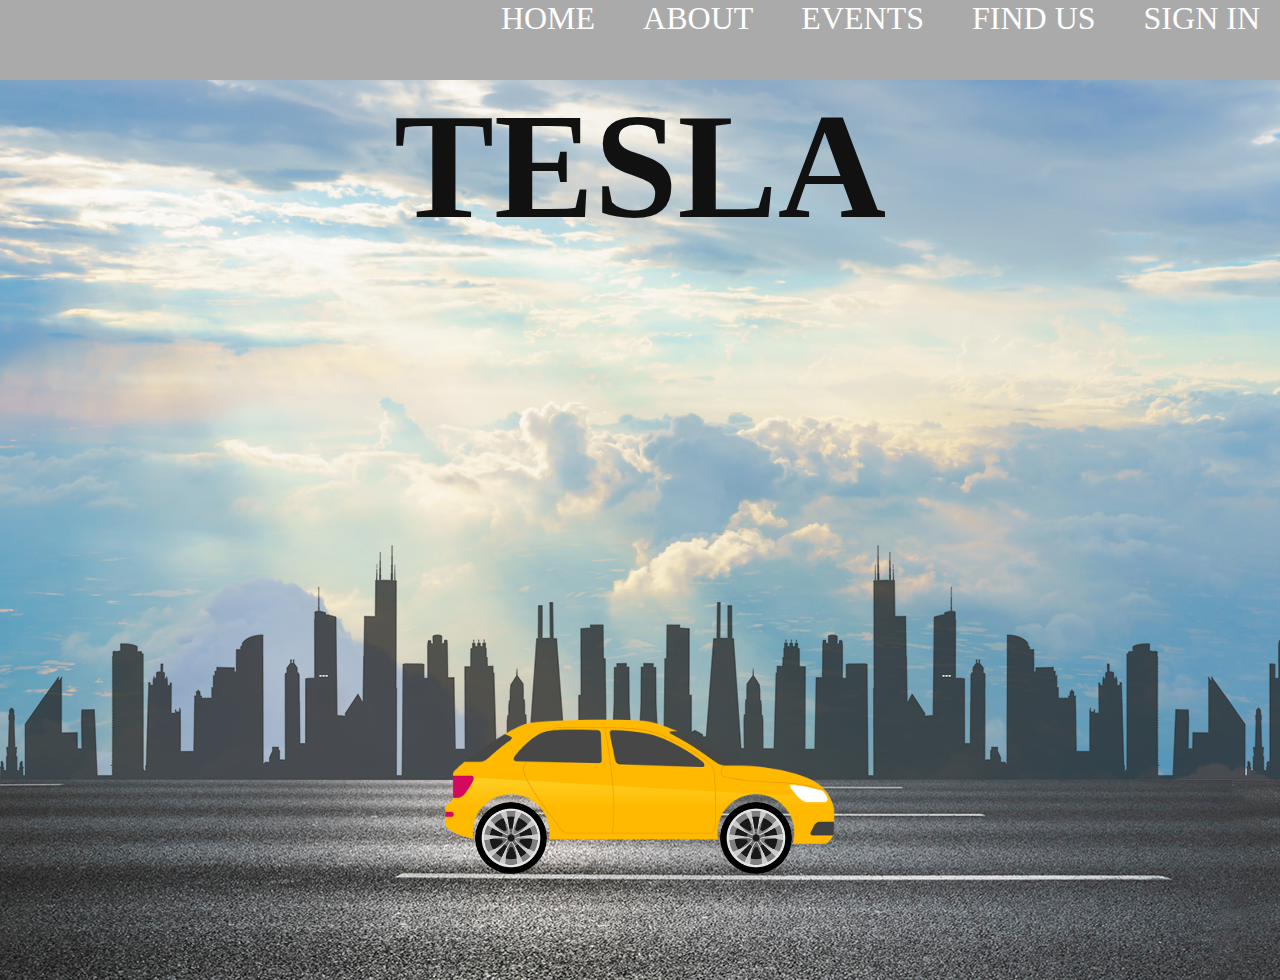
<file: index.html>
<!DOCTYPE html>
<html>
<head>
	<title>Tesla|Home</title>
	<link rel="stylesheet" href="styleanimation.css">
	<link rel="shortcut icon"href="icon.jpg"type="image/x-icon">
</head>
<body>

	  <div class="wrapper">

  <nav>
      <ul>
           <li><a href="home.html">HOME</a></li>
           <li><a href="about.html">ABOUT</a></li>
           <li><a href="event.html">EVENTS</a></li>
           <li><a href="contactus.html">FIND US</a></li>
           <li><a href="signin.html">SIGN IN</a></li>
     </ul>
  </nav>
</div>



	  <div class="hero">
	  	<h1><center>
       	<span>T</span>
       	<span>E</span>
       	<span>S</span>
       	<span>L</span>
       	<span>A</span>
       	</center>
       </h1>
	  	
	  	<div class="highway"></div>
	  	<div class="city"></div>
	  	<div class="car">
	  		<img src="car.png">
	  	</div>
	  	<div class="wheel">
	  		<img src="wheel.png" class="back-wheel">
	  	    <img src="wheel.png" class="front-wheel">
	  	</div>

	  </div>
	<!-- Global site tag (gtag.js) - Google Analytics -->
<script async src="https://www.googletagmanager.com/gtag/js?id=G-FX8JVS40DX"></script>
<script>
  window.dataLayer = window.dataLayer || [];
  function gtag(){dataLayer.push(arguments);}
  gtag('js', new Date());

  gtag('config', 'G-FX8JVS40DX');
</script>

</body>
</html>
</file>
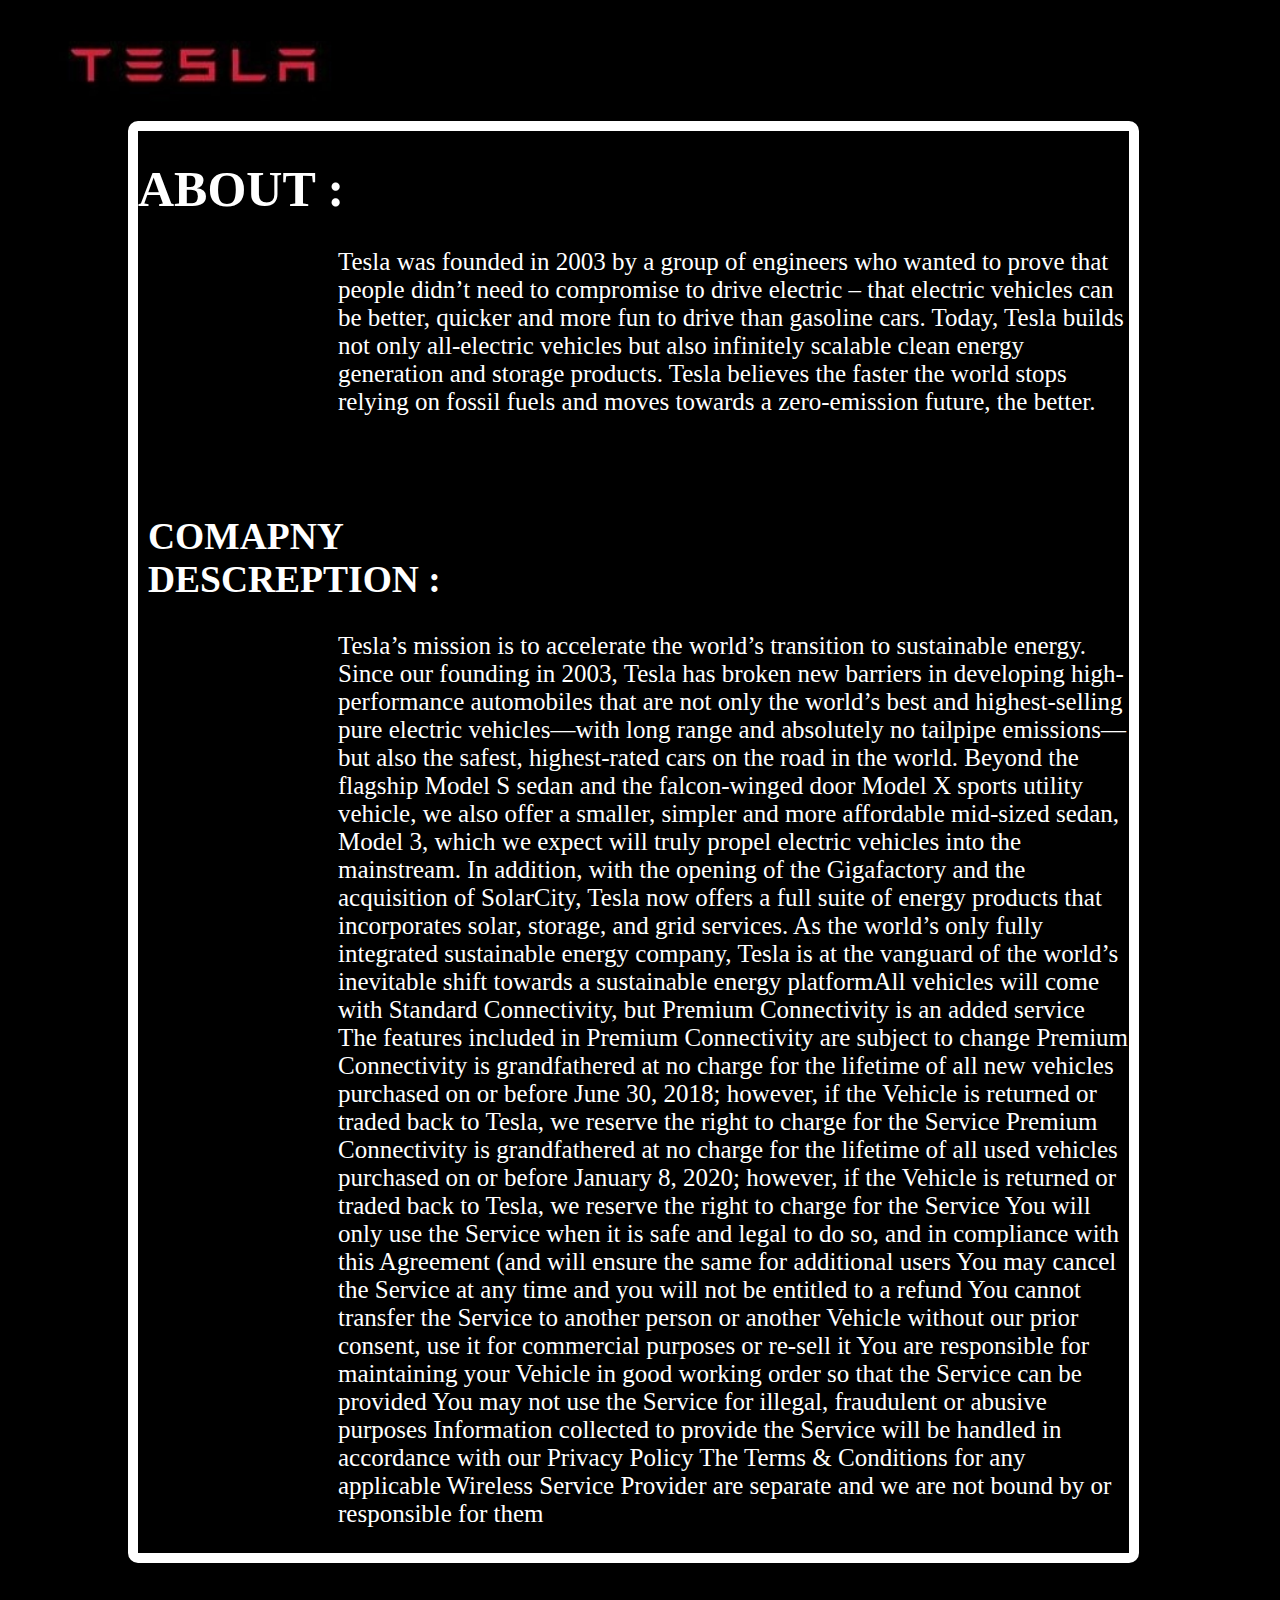
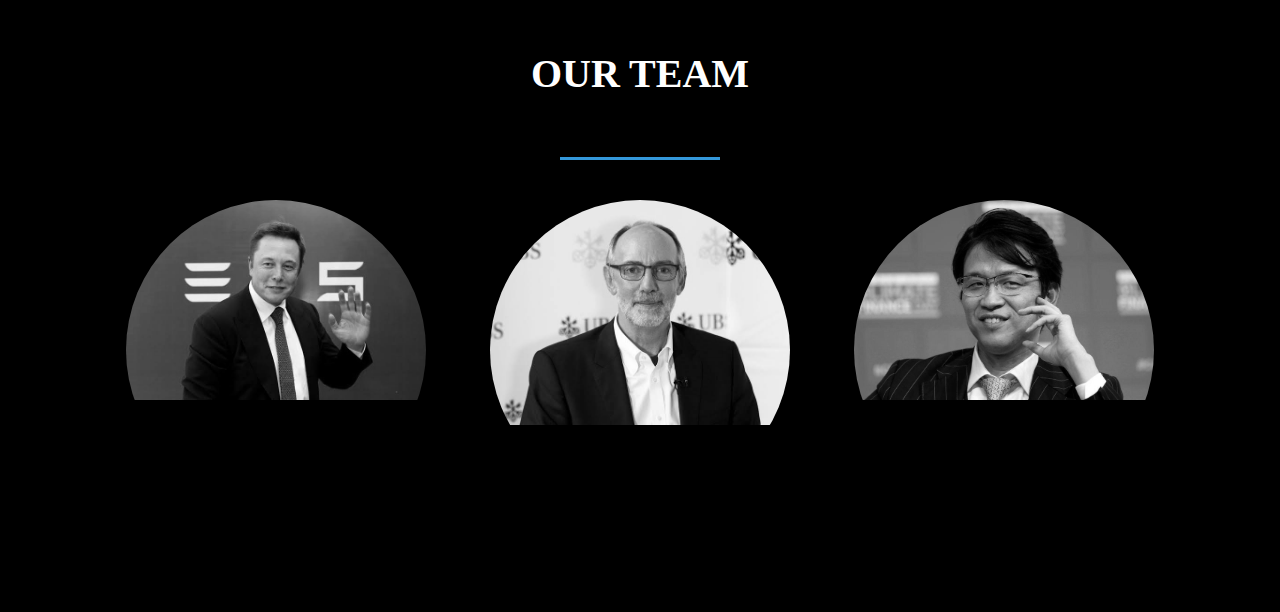
<file: about.html>
<!DOCTYPE html>
<html>
<head>
	<title>abut tesla</title>
</head>
<body>
	<link rel="stylesheet" href="styleabout.css">
	<body bgcolor="black">
    <img src="nametag.jpg">
    <div class="section">
    	<h1>ABOUT : </h1>
    	<p>Tesla was founded in 2003 by a group of engineers who wanted to prove that people didn’t need to compromise to drive electric – that electric vehicles can be better, quicker and more fun to drive than gasoline cars. Today, Tesla builds not only all-electric vehicles but also infinitely scalable clean energy generation and storage products. Tesla believes the faster the world stops relying on fossil fuels and moves towards a zero-emission future, the better.
</p>
       <h2>COMAPNY <br>DESCREPTION :</h2>
       <P>Tesla’s mission is to accelerate the world’s transition to sustainable energy. Since our founding in 2003, Tesla has broken new barriers in developing high-performance automobiles that are not only the world’s best and highest-selling pure electric vehicles—with long range and absolutely no tailpipe emissions—but also the safest, highest-rated cars on the road in the world. Beyond the flagship Model S sedan and the falcon-winged door Model X sports utility vehicle, we also offer a smaller, simpler and more affordable mid-sized sedan, Model 3, which we expect will truly propel electric vehicles into the mainstream.

       In addition, with the opening of the Gigafactory and the acquisition of SolarCity, Tesla now offers a full suite of energy products that incorporates solar, storage, and grid services. As the world’s only fully integrated sustainable energy company, Tesla is at the vanguard of the world’s inevitable shift towards a sustainable energy platformAll vehicles will come with Standard Connectivity, but Premium Connectivity is an added service
       The features included in Premium Connectivity are subject to change
       Premium Connectivity is grandfathered at no charge for the lifetime of all new vehicles purchased on or before June 30, 2018; however, if the Vehicle is returned or traded back to Tesla, we reserve the right to charge for the Service
       Premium Connectivity is grandfathered at no charge for the lifetime of all used vehicles purchased on or before January 8, 2020; however, if the Vehicle is returned or traded back to Tesla, we reserve the right to charge for the Service
       You will only use the Service when it is safe and legal to do so, and in compliance with this Agreement (and will ensure the same for additional users You may cancel the Service at any time and you will not be entitled to a refund
       You cannot transfer the Service to another person or another Vehicle without our prior consent, use it for commercial purposes or re-sell it
       You are responsible for maintaining your Vehicle in good working order so that the Service can be provided
       You may not use the Service for illegal, fraudulent or abusive purposes
       Information collected to provide the Service will be handled in accordance with our Privacy Policy
        The Terms & Conditions for any applicable Wireless Service Provider are separate and we are not bound by or responsible for them
</P>
    </div>
    <div class="team-section">
    	<h1>OUR TEAM</h1>
    	<div class="ps">
    	<span class="border"></span>
    	<a href="#p1"><img src="p1.jpeg"></a>
    	<a href="#p2"><img src="p2.jpeg"></a>
    	<a href="#p3"><img src="p3.jpeg"></a>
    </div>
    <div class="acer"id="p1">

    	<h1><center>:- CEO -:</center></h1>
        <span class="name"><h2><b>Elon Musk</b></h2></span>
    	<span class="border"></span>
    	<p>
    		Elon oversees the company's product strategy -- including the design, engineering and manufacturing of electric vehicles and battery products for consumers. He helped design the ground-breaking Tesla Roadster, for which he won an Index and a Global Green award. In October 2008, he took on the additional responsibility of overseeing daily operations as the company was ramping up Roadster production and accelerating the development of its second vehicle, Model S.
            Elon launched Tesla's regional sales and service centers across two continents and in May 2009 secured a $50 million investment and strategic partnership from Germany's Daimler. He spearheaded a successful cost-down program that enabled Tesla to achieve profitability in July 2009. He guides development of the Model S, the all-electric family sedan that is produced at the Tesla Factory in Northern California.
            Elon has been fascinated by electric cars for two decades. After earning bachelor's degrees in physics and business from the University of Pennsylvania, worked briefly on ultracapacitors at Pinnacle Research in Silicon Valley to understand their potential as an energy storage mechanism for EVs. He planned to do graduate studies at Stanford in materials science and applied physics but put school on hold to start Internet companies Zip2 and PayPal. In addition to his Tesla duties, he leads SpaceX,where he oversees the development and manufacturing of advanced rockets and spacecraft for missions to and beyond Earth orbit.

    	</p>
    </div>
     <div class="acer"id="p2">
     	<h1><center>:- VICE CEO -:</center></h1>
    	<span class="name"><h2><b>Ganesh Srivats</b></h2></span>
    	<span class="border"></span>
    	<p>
             usk provided the initial concept and financial capital for SolarCity, which was then co-founded in 2006 by his cousins Lyndon and Peter Rive.[174][175] By 2013, SolarCity was the second largest provider of solar power systems in the United States.[176] SolarCity was acquired by Tesla, Inc. in November 2016 and is currently a wholly owned subsidiary of Tesla.[141][177][178]
             The underlying motivation for funding both SolarCity and Tesla was to help combat global warming.[179][180] In 2012, Musk announced that SolarCity and Tesla would collaborate to use electric vehicle batteries to smooth the impact of rooftop solar on the power grid, with the program going live in 2013.[181]
             On June 17, 2014, Musk committed to building a SolarCity advanced production facility in Buffalo, New York, that would triple the size of the largest solar plant in the United States. Musk stated the plant will be "one of the single largest solar panel production plants in the world," and it will be followed by one or more even bigger facilities in subsequent years.[182] The Tesla Gigafactory 2 is a photovoltaic (PV) cell factory, leased by Tesla subsidiary SolarCity in Buffalo, New York. Construction on the factory started in 2014 and was completed in 2017.[183] Tesla accepted $750 million in public funds from New York Governor Andrew Cuomo as part of the Buffalo Billion project—a plan to invest money to help the economy of the Buffalo, New York area—to build the factory and infrastructure.
    	</p>
    </div>
 <div class="acer"id="p3">
 	<h1><center>:- MANAGING DIRECTOR -:</center></h1>
    	<span class="name"><h2><b>Zachary J. Kirkhorn</b></h2></span>
    	<span class="border"></span>
    	<p>
    		Zachary J. Kirkhorn is Tesla’s Chief Financial Officer, responsible for leading accounting, financial planning and analysis, treasury, M&A, tax, investor relations and internal audit. Prior to his appointment as CFO, Zachary was Vice President, Finance responsible for corporate financial planning and business operations for the company.
            Since joining Tesla in 2010, he has supported financial planning and execution of all major programs, including the original Roadster. Notably, he led finance for site selection and contract negotiations for Tesla’s first Gigafactory in Reno, Nevada, the deal structure for our battery manufacturing partnership with Panasonic and capital planning for the Model 3 program in both the US and China.Before Tesla, Zachary worked as a consultant at McKinsey & Company. He earned dual B.S.E. degrees in mechanical engineering and economics from the University of Pennsylvania and the Wharton School, as well as an M.B.A. from Harvard University.
    	</p>
    </div>


</div>
</body>
</html>
</file>
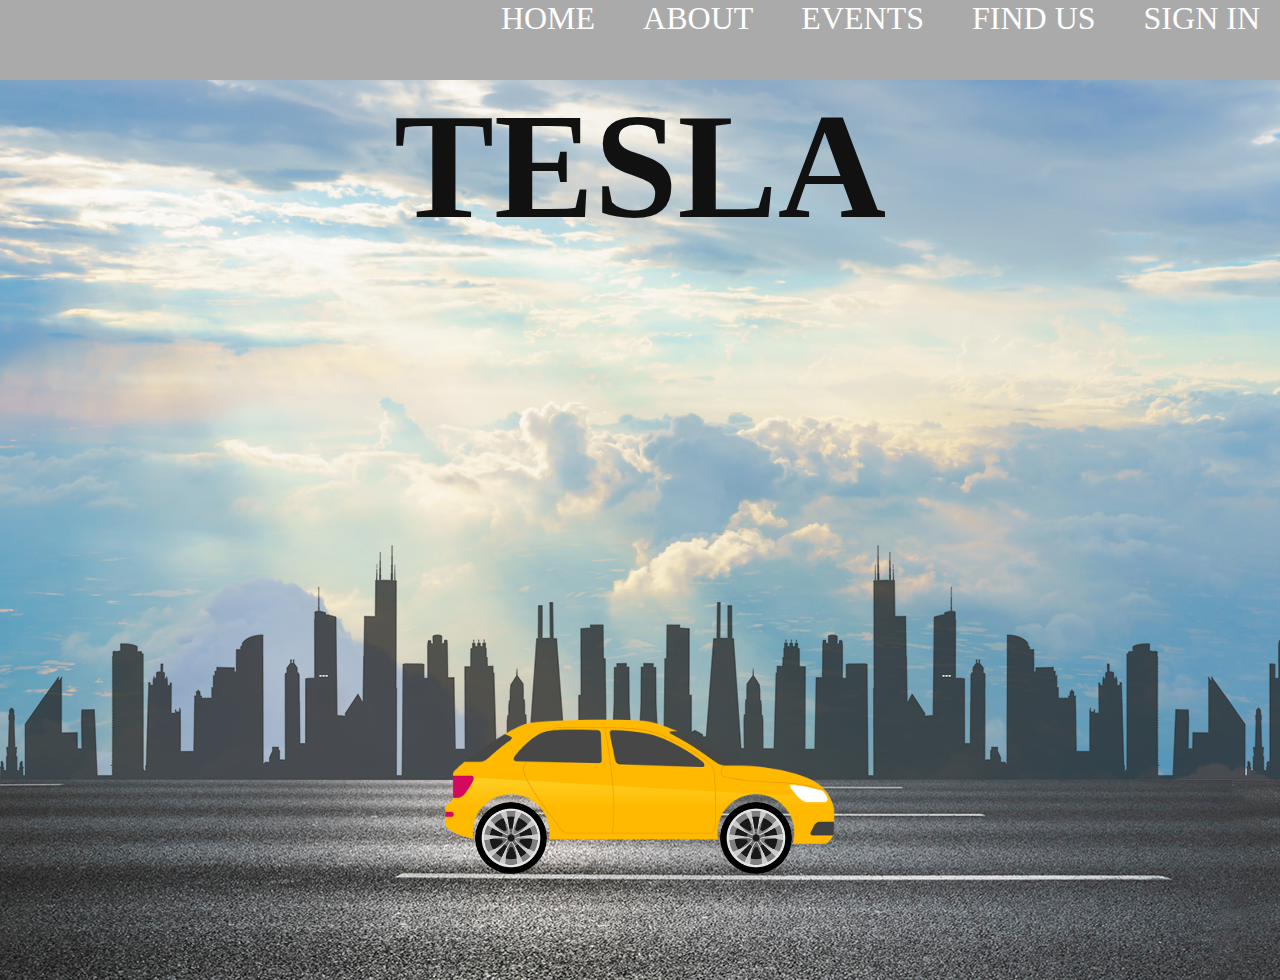
<file: animation.html>
<!DOCTYPE html>
<html>
<head>
	<title>car animation</title>
	<link rel="stylesheet" href="styleanimation.css">
	<link rel="shortcut icon"href="icon.jpg"type="image/x-icon">
</head>
<body>

	  <div class="wrapper">

  <nav>
      <ul>
           <li><a href="home.html">HOME</a></li>
           <li><a href="about.html">ABOUT</a></li>
           <li><a href="event.html">EVENTS</a></li>
           <li><a href="contactus.html">FIND US</a></li>
           <li><a href="signin.html">SIGN IN</a></li>
     </ul>
  </nav>
</div>



	  <div class="hero">
	  	<h1><center>
       	<span>T</span>
       	<span>E</span>
       	<span>S</span>
       	<span>L</span>
       	<span>A</span>
       	</center>
       </h1>
	  	
	  	<div class="highway"></div>
	  	<div class="city"></div>
	  	<div class="car">
	  		<img src="car.png">
	  	</div>
	  	<div class="wheel">
	  		<img src="wheel.png" class="back-wheel">
	  	    <img src="wheel.png" class="front-wheel">
	  	</div>

	  </div>

</body>
</html>
</file>
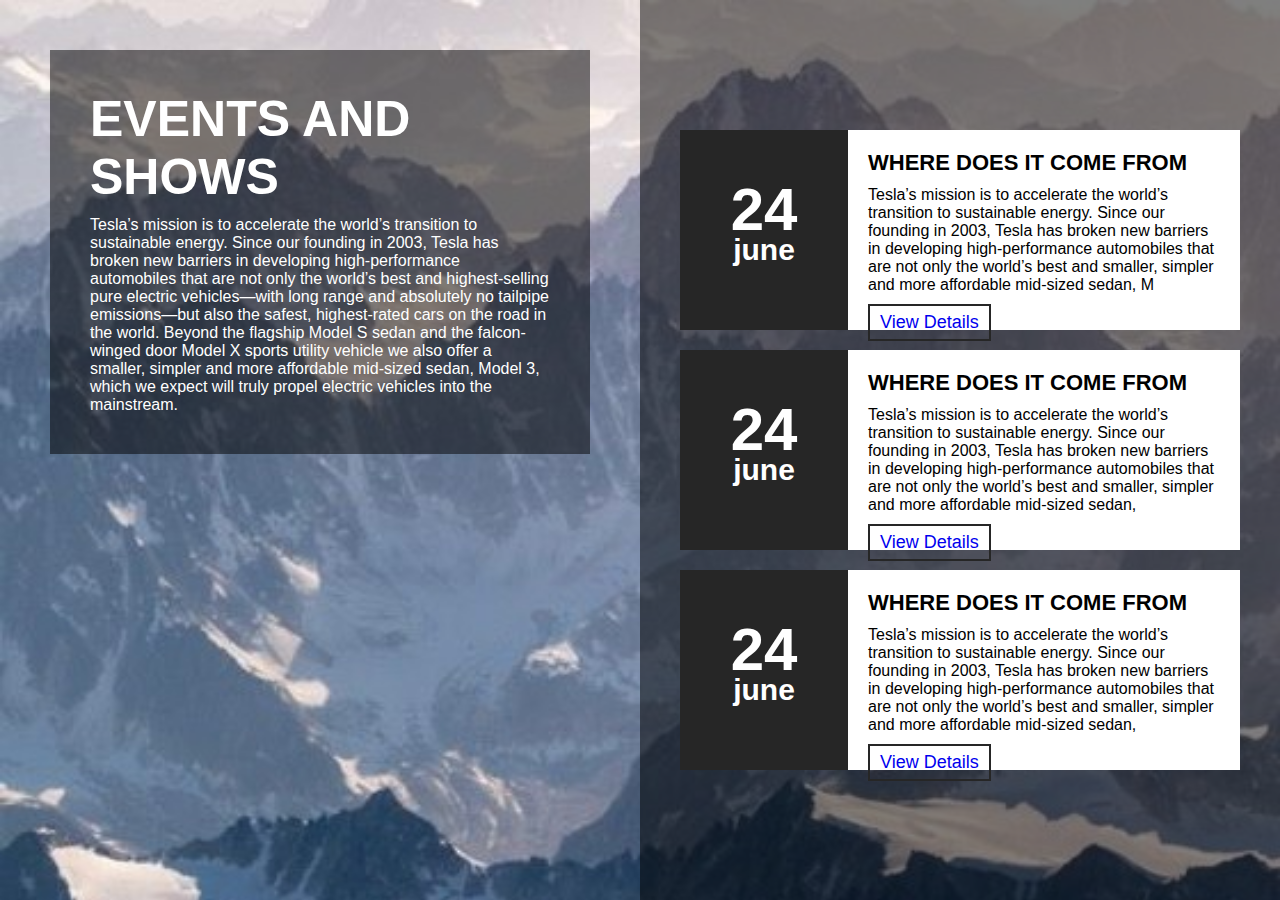
<file: event.html>
<!DOCTYPE html>
<html>
<head>
	<title></title>
	<link rel="stylesheet" type="text/css" href="styleevent.css">
	<link rel="shortcut icon"href="icon.jpg"type="image/x-icon">
</head>
</head>
<body>
	<section>
		<div class="leftbox">
			<div class="content">
				<h1>EVENTS AND SHOWS</h1>
				
			<P>Tesla’s mission is to accelerate the world’s transition to sustainable energy. Since our founding in 2003, Tesla has broken new barriers in developing high-performance automobiles that are not only the world’s best and highest-selling pure electric vehicles—with long range and absolutely no tailpipe emissions—but also the safest, highest-rated cars on the road in the world. Beyond the flagship Model S sedan and the falcon-winged door Model X sports utility vehicle we also offer a smaller, simpler and more affordable mid-sized sedan, Model 3, which we expect will truly propel electric vehicles into the mainstream.
			</P>
		</div>

		</div>
		<div class="events">
			<ul>
				<li>
					<div class="time">
					<h2>24<br><span>june</span></h2>
				</div>
				<div class="details">
					<h3>WHERE DOES IT COME FROM</h3>
					<P>Tesla’s mission is to accelerate the world’s transition to sustainable energy. Since our founding in 2003, Tesla has broken new barriers in developing high-performance automobiles that are not only the world’s best and smaller, simpler and more affordable mid-sized sedan, M</P>
					<a href="#">View Details</a>
				</div>
				<div style="clear: both;"></div>

				</li>
				<li>
					<div class="time">
					<h2>24<br><span>june</span></h2>
				</div>
				<div class="details">
					<h3>WHERE DOES IT COME FROM</h3>
					<P>Tesla’s mission is to accelerate the world’s transition to sustainable energy. Since our founding in 2003, Tesla has broken new barriers in developing high-performance automobiles that are not only the world’s best and smaller, simpler and more affordable mid-sized sedan,  
					</P>
					<a href="#">View Details</a>
				</div>
				<div style="clear: both;"></div>

				</li>
				<li>
					<div class="time">
					<h2>24<br><span>june</span></h2>
				</div>
				<div class="details">
					<h3>WHERE DOES IT COME FROM</h3>
					<P>Tesla’s mission is to accelerate the world’s transition to sustainable energy. Since our founding in 2003, Tesla has broken new barriers in developing high-performance automobiles that are not only the world’s best and smaller, simpler and more affordable mid-sized sedan,  
					</P>
					<a href="#">View Details</a>
				</div>
				<div style="clear: both;"></div>

				</li>
				
				
				
			</ul>
		</div>
	</section>
        
</body>
</html>
</file>
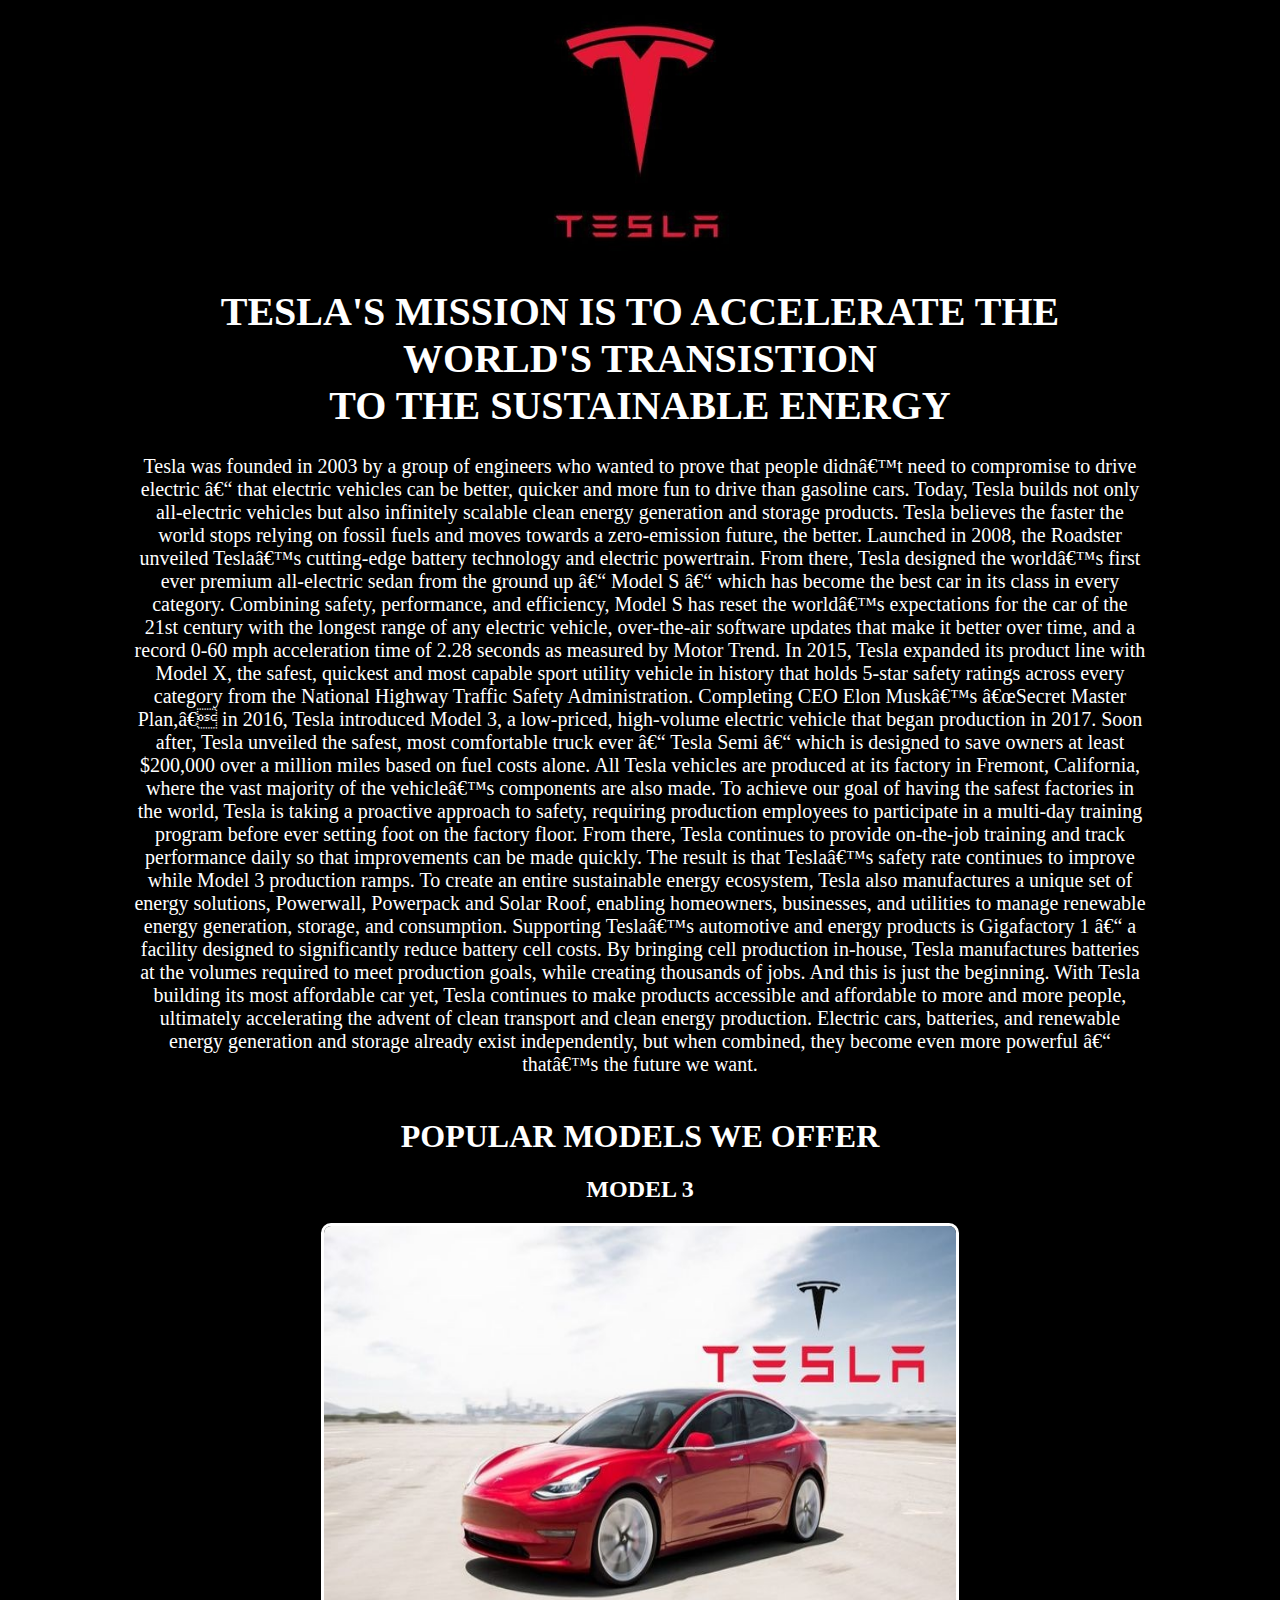
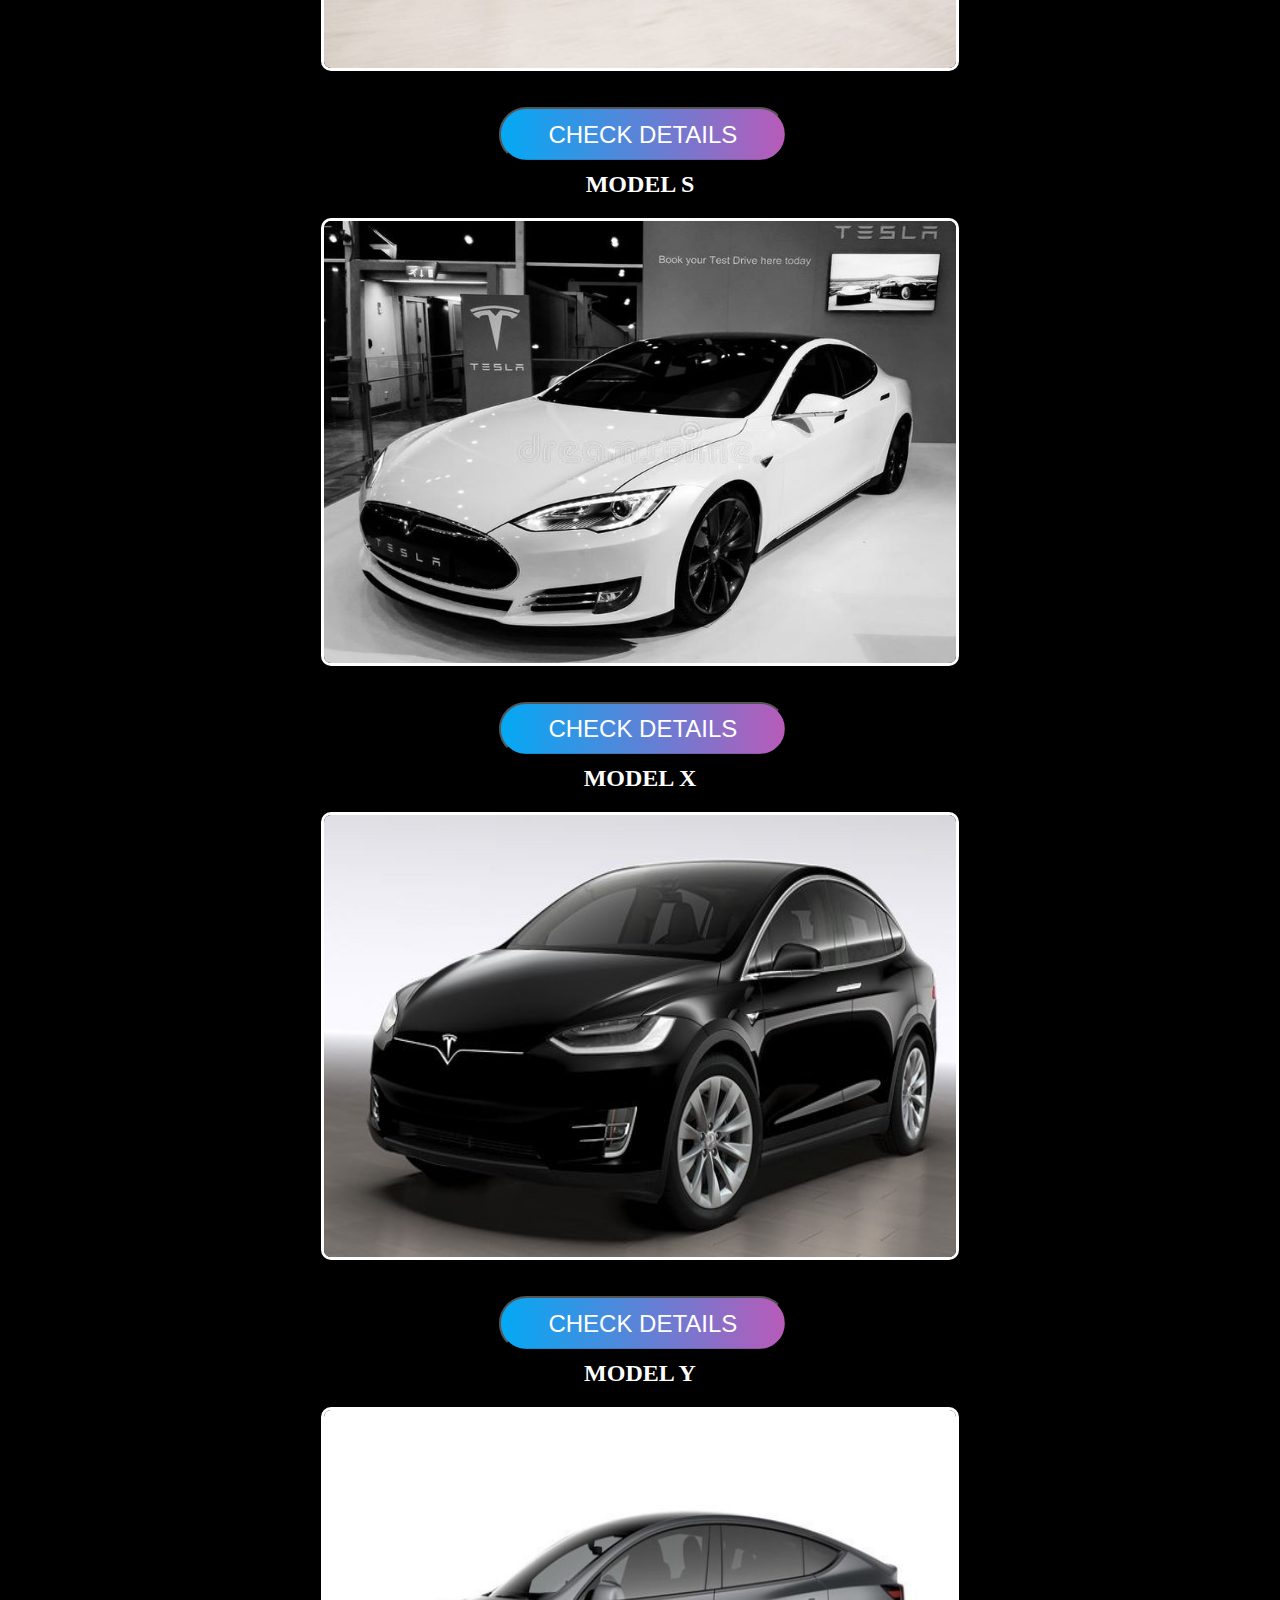
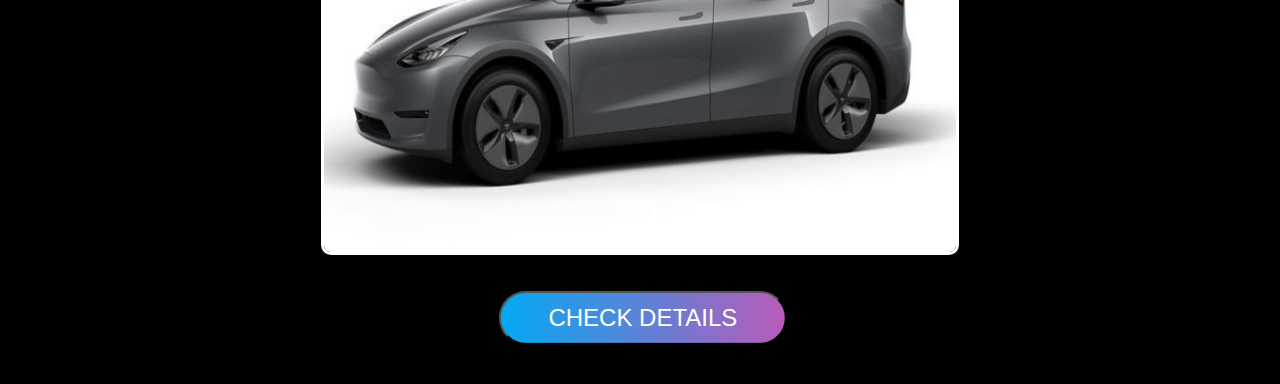
<file: home.html>
<html lang="en">
<head>
     <meta charset="UTF=8">
     <meta name="viewport" content="width=device=width,initial-scale=1.8">
     <title>Tesla|Main</TITLE>
     <link rel="stylesheet"href="stylehome.css">
     <link rel="shortcut icon"href="icon.jpg"type="image/x-icon">
</head>
</head>
<body>
  <body bgcolor="black">
    <img src="logo1.jpg"alt="logo">

   <div class="section">
   <h1><center>TESLA'S MISSION IS TO ACCELERATE THE WORLD'S TRANSISTION <br>TO THE SUSTAINABLE ENERGY</center></h1>
   <p><center>Tesla was founded in 2003 by a group of engineers who wanted to prove that people didn’t need to compromise to drive electric – that electric vehicles can be better, quicker and more fun to drive than gasoline cars. Today, Tesla builds not only all-electric vehicles but also infinitely scalable clean energy generation and storage products. Tesla believes the faster the world stops relying on fossil fuels and moves towards a zero-emission future, the better.

Launched in 2008, the Roadster unveiled Tesla’s cutting-edge battery technology and electric powertrain. From there, Tesla designed the world’s first ever premium all-electric sedan from the ground up – Model S – which has become the best car in its class in every category. Combining safety, performance, and efficiency, Model S has reset the world’s expectations for the car of the 21st century with the longest range of any electric vehicle, over-the-air software updates that make it better over time, and a record 0-60 mph acceleration time of 2.28 seconds as measured by Motor Trend. In 2015, Tesla expanded its product line with Model X, the safest, quickest and most capable sport utility vehicle in history that holds 5-star safety ratings across every category from the National Highway Traffic Safety Administration. Completing CEO Elon Musk’s “Secret Master Plan,” in 2016, Tesla introduced Model 3, a low-priced, high-volume electric vehicle that began production in 2017. Soon after, Tesla unveiled the safest, most comfortable truck ever – Tesla Semi – which is designed to save owners at least $200,000 over a million miles based on fuel costs alone.

All Tesla vehicles are produced at its factory in Fremont, California, where the vast majority of the vehicle’s components are also made. To achieve our goal of having the safest factories in the world, Tesla is taking a proactive approach to safety, requiring production employees to participate in a multi-day training program before ever setting foot on the factory floor. From there, Tesla continues to provide on-the-job training and track performance daily so that improvements can be made quickly. The result is that Tesla’s safety rate continues to improve while Model 3 production ramps.

To create an entire sustainable energy ecosystem, Tesla also manufactures a unique set of energy solutions, Powerwall, Powerpack and Solar Roof, enabling homeowners, businesses, and utilities to manage renewable energy generation, storage, and consumption. Supporting Tesla’s automotive and energy products is Gigafactory 1 – a facility designed to significantly reduce battery cell costs. By bringing cell production in-house, Tesla manufactures batteries at the volumes required to meet production goals, while creating thousands of jobs.

And this is just the beginning. With Tesla building its most affordable car yet, Tesla continues to make products accessible and affordable to more and more people, ultimately accelerating the advent of clean transport and clean energy production. Electric cars, batteries, and renewable energy generation and storage already exist independently, but when combined, they become even more powerful – that’s the future we want.</center></p>

   </div>
        <showcase>

   
        <h1><center>POPULAR MODELS WE OFFER</center></h1>
        <div id="courses">
          <div class="CS">
              <h2><center>MODEL 3</center></h2>
              <img src="model3.jpg"width="50%"alt="CS">
              <a href=""><center><button class="apply">CHECK DETAILS</button></center></a>
          </div>
          <div class="business">
              <h2><center>MODEL S</center></h2>
              <img src="models.jpg"alt="business">
              <a href="#"><center><button class="apply">CHECK DETAILS</button></center></a>
          </div>
          <div class="journalism">
              <h2><center>MODEL X</center></h2>
              <img src="modelx.jpg"alt="media"> 
              <a href="#"><center><button class="apply">CHECK DETAILS</button></center></a>
          </div>
          <div class="arts">
              <h2><center>MODEL Y</center></h2>
              <img src="modely.jpg"alt="arts"> 
              <a href="#"><center><button class="apply">CHECK DETAILS</button></center></a>      
          </div> 
        </div>
        </showcase>
     <footer>
        <p>copyright&copy;2019,code addict</p>
    </body>
  </html>
</file>
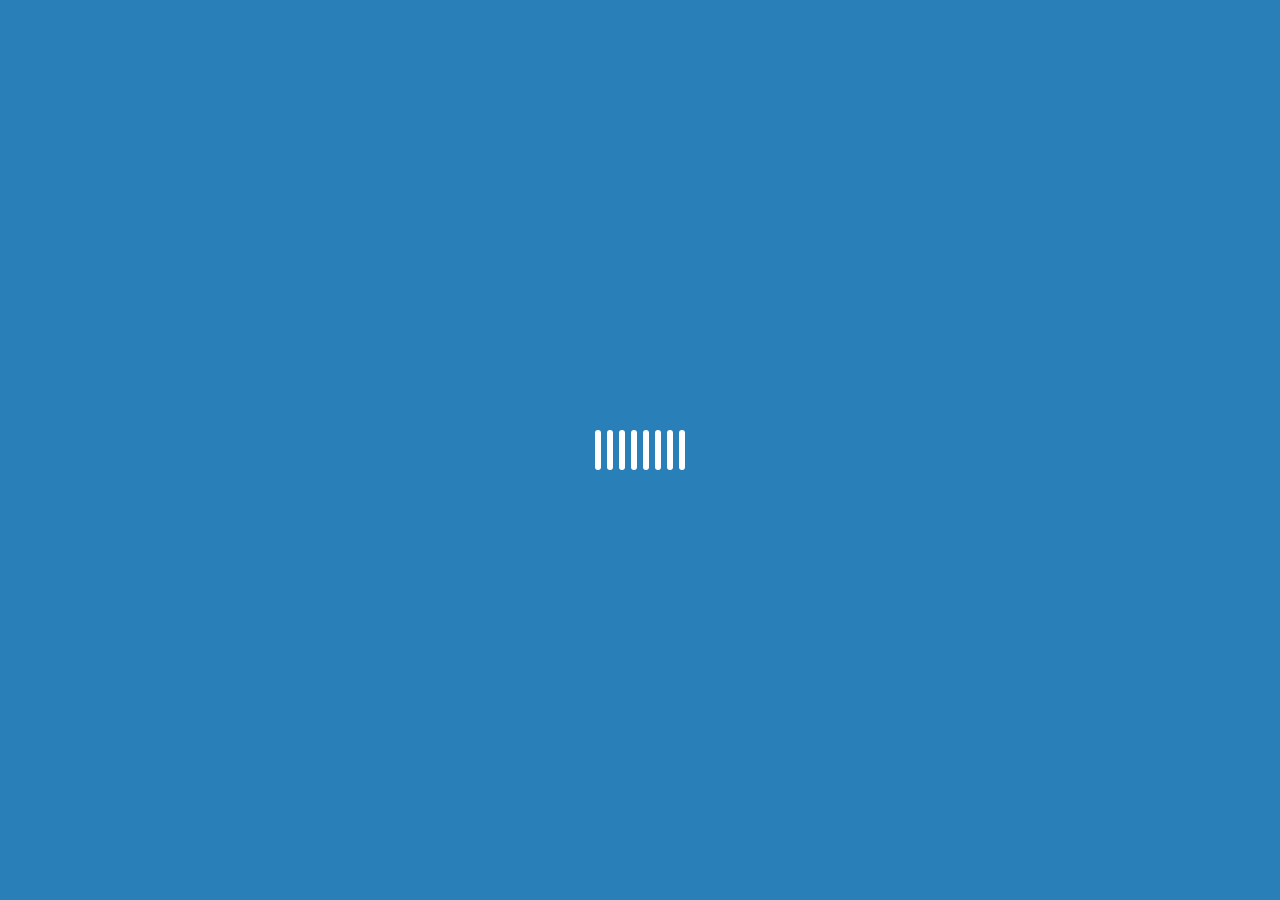
<file: loader.html>
<!DOCTYPE html>
<html>
<head>
	<meta charset="utf-8">
	<title></title>
	<link rel="stylesheet" href="styleloader.css">
</head>
<body>
	<div class="loading">
     <div class="obj"></div>
     <div class="obj"></div>
     <div class="obj"></div>
     <div class="obj"></div>
     <div class="obj"></div>
     <div class="obj"></div>
     <div class="obj"></div>
     <div class="obj"></div>
 </div>
</body>
</html>
</file>
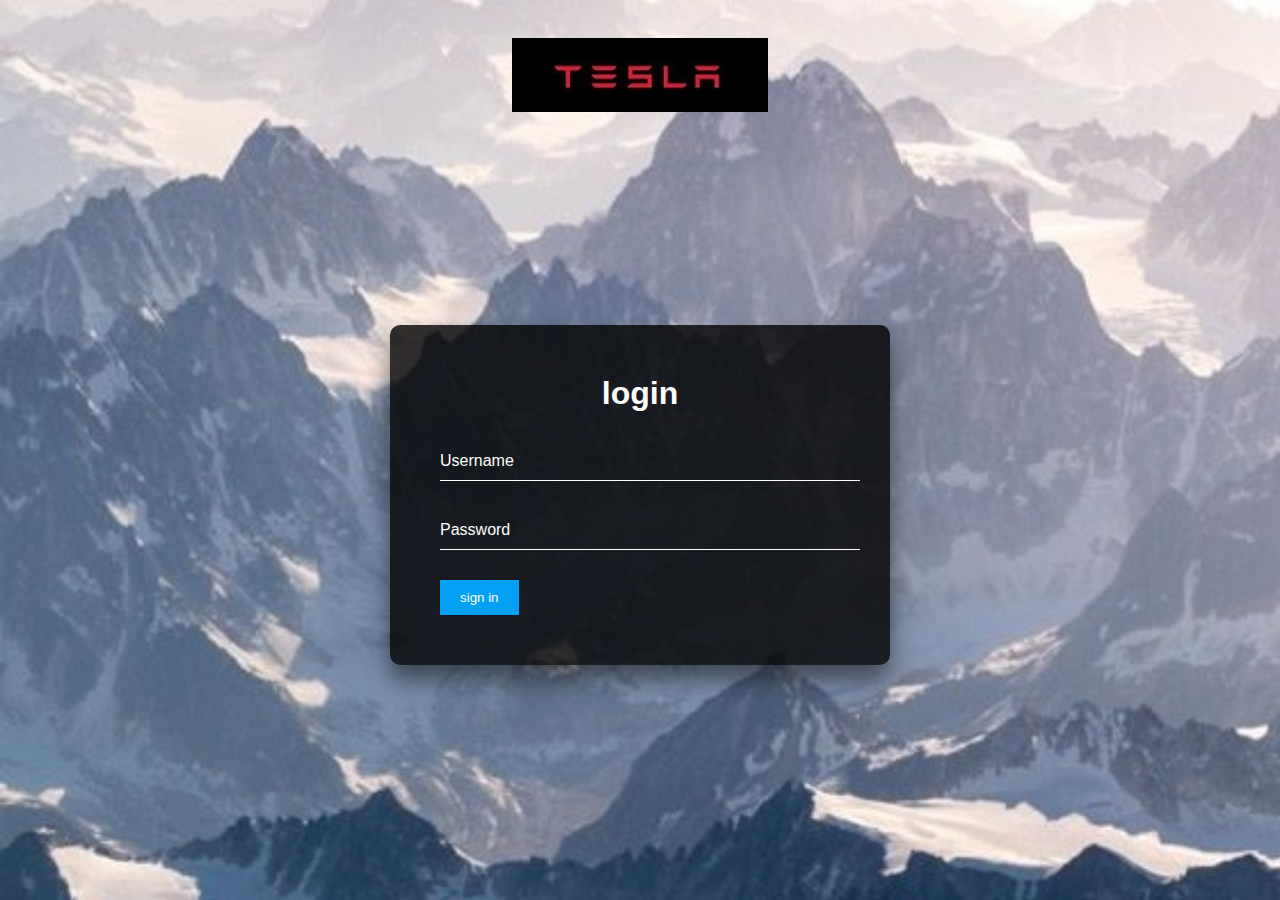
<file: signin.html>
<!DOCTYPE html>
<html>
<head>
	<meta charset="utf-8">
	<title>sign in page</title>
	<link rel="stylesheet" href="stylesignin.css">
	<link rel="shortcut icon"href="icon.jpg"type="image/x-icon">
</head>


</head>
<body>
	
	<center><img src="nametag.jpg"></center>
	<div class="box">
		<h1>login</h1>
		<form>
			<div class="inputbox">
				<input type="text" name=""required="">
				<label>Username</label>
			</div>

			<div class="inputbox">
				<input type="password" name=""required="">
				<label>Password</label>
			</div>
			<button class="abc">sign in</button>
			</button>
		</form>
			
		


</body>
</html>
</file>
<file: styleanimation.css>
*
{
	margin: 0;
}
.hero
{
	height: 100vh;
	width: 100%;
	background-image: url(sky.jpg);
	background-size: cover;
	background-position: center;
	position: relative;
	overflow: hidden;
	font-size: 25px;
}
.hero h1
{
    margin: 0;
   padding: 0;
   display: flex;
   justify-content: center;
   height: 100vh;
	font-family: 'algerian';
	font-size: 150px;
	color: #111;
}
h1 span
{
	display: table-cell;
	margin: 0;
	padding: 0;
	animation: animate 2s linear infinite;
}
h1 span:nth-child(1)
{
	animation-delay: 0s;
}
h1 span:nth-child(2)
{
	animation-delay: 0.25s;
}
h1 span:nth-child(3)
{
	animation-delay: 0.5s;
}
h1 span:nth-child(4)
{
	animation-delay: 0.75s;
}
h1 span:nth-child(5)
{
	animation-delay: 1s;
}
@keyframes animate 
{
	0%,100%
	{
		color: #fff;
		filter: blur(2px);
		text-shadow: 0 0 10px #00b3ff,
	                0 0 20px #00b3ff,
	                0 0 40px #00b3ff,
	                0 0 60px #00b3ff,
	                0 0 80px #00b3ff;


	}
	5%,95%
	{
		color: #111;
		filter: blur(0px);
		text-shadow: none;

	}

}
.highway
{
	height: 200px;
	width: 500%;
	display: block;
	background-image: url(road.jpg);
	position: absolute;
	bottom: 0;
	left: 0;
	right: 0;
	z-index: 1;
	background-repeat: repeat-x;
	animation: highway 5s linear infinite
}
@keyframes highway
{
	100%{
		transform: translateX(-3400px);
	}
}
.city
{
	height: 250px;
	width: 500%;
	background-image: url(city.png);
	position: absolute;
	bottom: 200px;
	left: 0;
	right: 0;
	display: block;
	z-index: l;
	background-repeat: repeat-x;
	animation: city 20s linear infinite;
}
@keyframes city
{
	100%{
		transform: translateX(-1400px);
	}
}
.car
{
	width: 400px;
	left: 50%;
	bottom: 100px;
	transform: translateX(-50%);
	position: absolute;
	z-index: 2;
}
.car img
{
   width: 100%
}
.wheel
{
	left: 50%;
	bottom: 178px;
	transform: translateX(-50%);
	position: absolute;
	z-index: 2;
}
.wheel img
{
	width: 72px;
	height: 72px;
	animation: wheel 1s linear infinite;
}
.back-wheel
{
	left: -165px;
	position: absolute;
}
.front-wheel
{
	left: 80px;
	position: absolute;
}
@keyframes wheel
{
	100%{
		transform:rotate(360deg);
	}
}
wrapper{
    background:url(#)
    no-repeat center center;
    min-height:30rem;
}


nav{
    width:100%;
    height:80px;
    background-color:#0005;
    line height:80px;
}


nav ul{
      float:right;
      margine:0;
      margine-right:1.9rem;
      font-size: 2rem;
}


nav ul li{
      list-style-type:none;
      display:inline-block;
}
 

nav ul li a{
       text-decoration:none;
       color:#fff;
       padding:20px;
}
nav ul li:hover{
    background-color:coral;
    color:#000;
    font-weight:bold;
    font-size:2.2rem;
}
</file>
<file: styleabout.css>
body
{
  color: white;
}
 img{
   width:30%;
   margin: auto auto;
   margine-top:-4%;
}
.section
{
  width:80%;
   margine:auto;
   overflow:hidden;
   margine-top:4%;
   color: white;
   font-size: 25px;
   margin-left: 120px;
   box-sizing: border-box;
   border-radius: 10px;
   border:solid white;
   border-width: 10px;
      
  
}

.section h1{
     
     line-height:50px;
     
}
.section h2
{
  margin-top: 10%;
  margin-left: 10px;
}
.section p
{
margin-left: 200px;
}

.team-section
{
  overflow: hidden;
  text-align: center;
  padding: 60px;

}
.team-section h1
{
  text-transform: uppercase;
  margin-bottom: 60px;
  color: white;
  font-size: 40px;
}
.border
{
  display: block;
  margin: auto;
  width: 160px;
  height: 3px;
  background: #3498db;
  margin-bottom: 40px;

}
.ps
{
  margin-bottom: 40px;
}
.ps a
{
  display: inline-block;
  margin: 0 30px;
  width: 300px;
  height: 300px;
  overflow:hidden;
  border-radius: 50%;
}
.ps a img
{
  width: 100%;
  filter: grayscale(100%);
  transition: 0.4s all;
}
.ps a:hover>img
{
  filter:none;
}
.acer
{
  width: 600px;
  margin: auto;
  font-size: 20px;
  color: white;
  text-align: justify;
  height: 0;
  overflow: hidden;
}
.acer:target
{
  height: auto;
}
.name
{
  display: block;
  margin-bottom: 30px;
  text-align: center;
  text-transform: uppercase;
  font-size: 22px;
}
</file>
<file: styleevent.css>
body
{
	margin: 0;
	padding: 0;
	font-family: sans-serif;
	color: white;
}
section
{
	width: 100%;
	height: 100vh;
	background:url(back.jpg);
    background-size: cover;
}
.leftbox
{
	width: 50%;
	height: 100%;
	float: left;
	padding: 50px;
	box-sizing: border-box;
}
.content
{
	color: #fff;
	background: rgba(0,0,0,.5);
	padding: 40px;
    transition: .5s;
}
.content:hover
{
	background: #e91e63;

}
.content h1
{
	margin: 0;
	padding: 0;
	font-size: 50px;
	text-transform: uppercase;
}
.content p
{
	margin: 10px 0 0;
	padding: 0;
}
.events
{
	position: relative;
	width: 50%;
	height: 100%;
	background: rgba(0,0,0,.5);
	float: right;
	box-sizing: border-box;

}
.events ul
{

	position: absolute;
	top: 50%;
	transform: translateY(-50%);
	margin: 0;
	padding: 40px;
	box-sizing: border-box;
}
.events ul li
{
	list-style: none;
	background: #fff;
	box-sizing: border-box;
	height: 200px;
	margin: 20px 0; 

}
.time
{
	position: relative;
	padding: 20px;
	background: #262626;
	box-sizing: border-box;
	width: 30%;
	height: 100%;
	float: left;
	text-align: center;
	transition: .5s;


}
 .time:hover
{
	background: #e91e63;

}
.time h2
{
	position: absolute;
	margin: 0;
	padding: 0;
	top: 50%;
	left: 50%;
	transform: translate(-50%,-50%);
	color: #fff;
	font-size: 60px;
	line-height: 30px;
}
.time h2 span
{
	font-size: 30px;

}
.details
{
	padding: 20px;
	background: #fff;
	box-sizing: border-box;
	width: 70%;
	height: 100%;
	color: black;
	float: left;

}
.details h3
{
	position: relative;
	margin: 0;
	padding: 0;
	font-size: 22px;
}
.details p
{
	position: relative;
	margin: 10px 0 0;
	padding: 0;
	font-size: 16px;
}
.details a
{
	display: inline-block;
	text-decoration: none;
	padding: 6px 10px;
	border:2px solid #262626;
	align-content: center;
	margin-top: 10px;
	font-size: 18px;
	transition: .5s;
}
 a:hover
{
	background: #e91e63;
	color: #fff;
	border-color: #e91e63;
}
</file>
<file: stylehome.css>
font-family:sans-serif;
     margine:0;
     padding:0;
}
body
{
  color: white;
}
 img{
   width:20%;
   margin: auto auto;
   display: block;
   margine-top:-4%;
}

.section{
   width:80%;
   margine:auto;
   overflow:hidden;
   margine-top:4%;
   color: white;
   font-size: 20px;
   margin-right: 10%;
   margin-left: 10%;
      
  
}

section h1{
     
     line-height:50px;
}


section p{
     color:cyan;
}


btn-1{
   background-color:orangered;
   padding:5rem 1rem;
   color:#fff;
   border:solid;
   border-radius:10px;
}


.features{
    margine-top:4%
    margine-bottom:2%;
}

.feature button{
     padding:0.7rem 2rem;
     margine-right:2rem;
     font-size:1.2rem
     opacity:0.7rem;
}

showcase {
   margine-top:5%
   margine-bottom:4%
   text-allign:center;
   color: white;

}


#courses{
   
   text-allign:center;
   color: white;
}

#courses img{
   width:350px;
   border-radius:10px;
   height: 50%;
   width: 50%;
   align-items: left;
   display: flex;
   border:3px solid white;
}


.apply{
   margin-top: 2%;
  align-self: center;
  transform: translate(1%,20%);
  background: linear-gradient(90deg,#03a9f4,#f441a5,#ffeb3b,#03a9f4);
  padding:0.7rem 3rem;
  color:#fff;
  text-decoration: none;
  text-transform: uppercase;
  font-family: sans-serif;
  box-sizing: border-box;
  font-size: 24px;
  border-radius:30px;
  background-size: 400%;
  cursor: pointer;
  z-index: 1;
}
.apply:hover
{
  animation: animate 8s linear infinite 
}
@keyframes animate
{
  0%
  {
    background-position: 0%
  }
  100%
  {
    background-position: 400%
  }
  

}
.apply:before
{
  content: '';
  position: absolute;
  top: -5px;
  left: -5px;
  right: -5px;
  bottom: -5px;
  z-index: -1;
  background: linear-gradient(90deg,#03a9f4,#f441a5,#ffeb3b,#03a9f4);
  background-size: 400%;
  border-radius: 40px;
  opacity: 0;
  transition: 0.5%;
}
.apply:hover:before
{
   filter: blur(20px);
   opacity: 1;
   animation: animate 8s linear infinite 
}
.footer{
 backgrounf-color:#333;
 color:#fff;
 text-allign:center;
 padding:1.2rem;
}
</file>
<file: styleloader.css>
body
{
	margin: 0;
	padding: 0;
	background: #2980b9 
}
.loading
{
	position: absolute;
	top: 50%;
	left:50%;
	transform: translate(-50%,-50%);
	height: 40px;
	display: flex;
	align-items: center;
}
.obj
{
	width: 6px;
	height: 40px;
	background: white;
	margin: 0 3px;
    border-radius: 10px;
    animation: loading 0.8s infinite
}
.obj:nth-child(2){
	animation-delay: 0.1s
}

.obj:nth-child(3){
	animation-delay: 0.2s
}

.obj:nth-child(4){
	animation-delay: 0.3s
}

.obj:nth-child(5){
	animation-delay: 0.4s
}

.obj:nth-child(6){
	animation-delay: 0.5s
}

.obj:nth-child(7){
	animation-delay: 0.6s
}

.obj:nth-child(8){
	animation-delay: 0.7s
}


@keyframes loading
{
	0%{
		height: 0;
	}
	50%{
		height: 40px;
	}
	100%{
		height: 0;
	}
}
</file>
<file: stylesignin.css>
body{
	margin: 0;
	padding: 0;
	font-family: sans-serif;
	background-image: url(back.jpg);
	background-size: cover;
}
img{
   width:20%;
   margin: auto auto;
   margin-top: 3%;
   
}

.box{
	position: absolute;
	top: 55%;
	left: 50%;
	transform: translate(-50%,-50%);
	width: 500px;
	padding:50px;
	background: rgba(0,0,0,.8);
	box-sizing: border-box;
	box-shadow: 0 15px 25px rgba(0,0,0,.5);
	border-radius: 10px;
}
.box h1{
	margin: 0 0 30px;
	padding: 0;
	color: #fff;
	text-align: center;
}
.box .inputbox
{
	position: relative;
}
.box .inputbox input
{
	width: 100%;
	padding: 10px;
	font-size: 16px;
	color: #fff;
	letter-spacing: 1px;
	margin-bottom: 30px;
    border:none;
    border-bottom: 1px solid #fff;
    outline: none;
    background: transparent;
}
.box .inputbox label
{
position: absolute;
top: 0;
left: 0;
padding: 10px 0;
font-size: 16px;
color: #fff;
pointer-events: none;
transition: .5s
}
.box .inputbox input:focus ~ label,
.box .inputbox input:valid ~ label

{
	top: -18px;
	left: 0;
	color: #03a9f4;
	font-size: 12px;


}
.abc
{
	background: transparent;
	border:none;
	outline: none;
	color: #fff;
	background-color: #03a0f4;
	padding: 10px 20px;
	cursor: pointer;
	border-spacing: 

}
</file>
